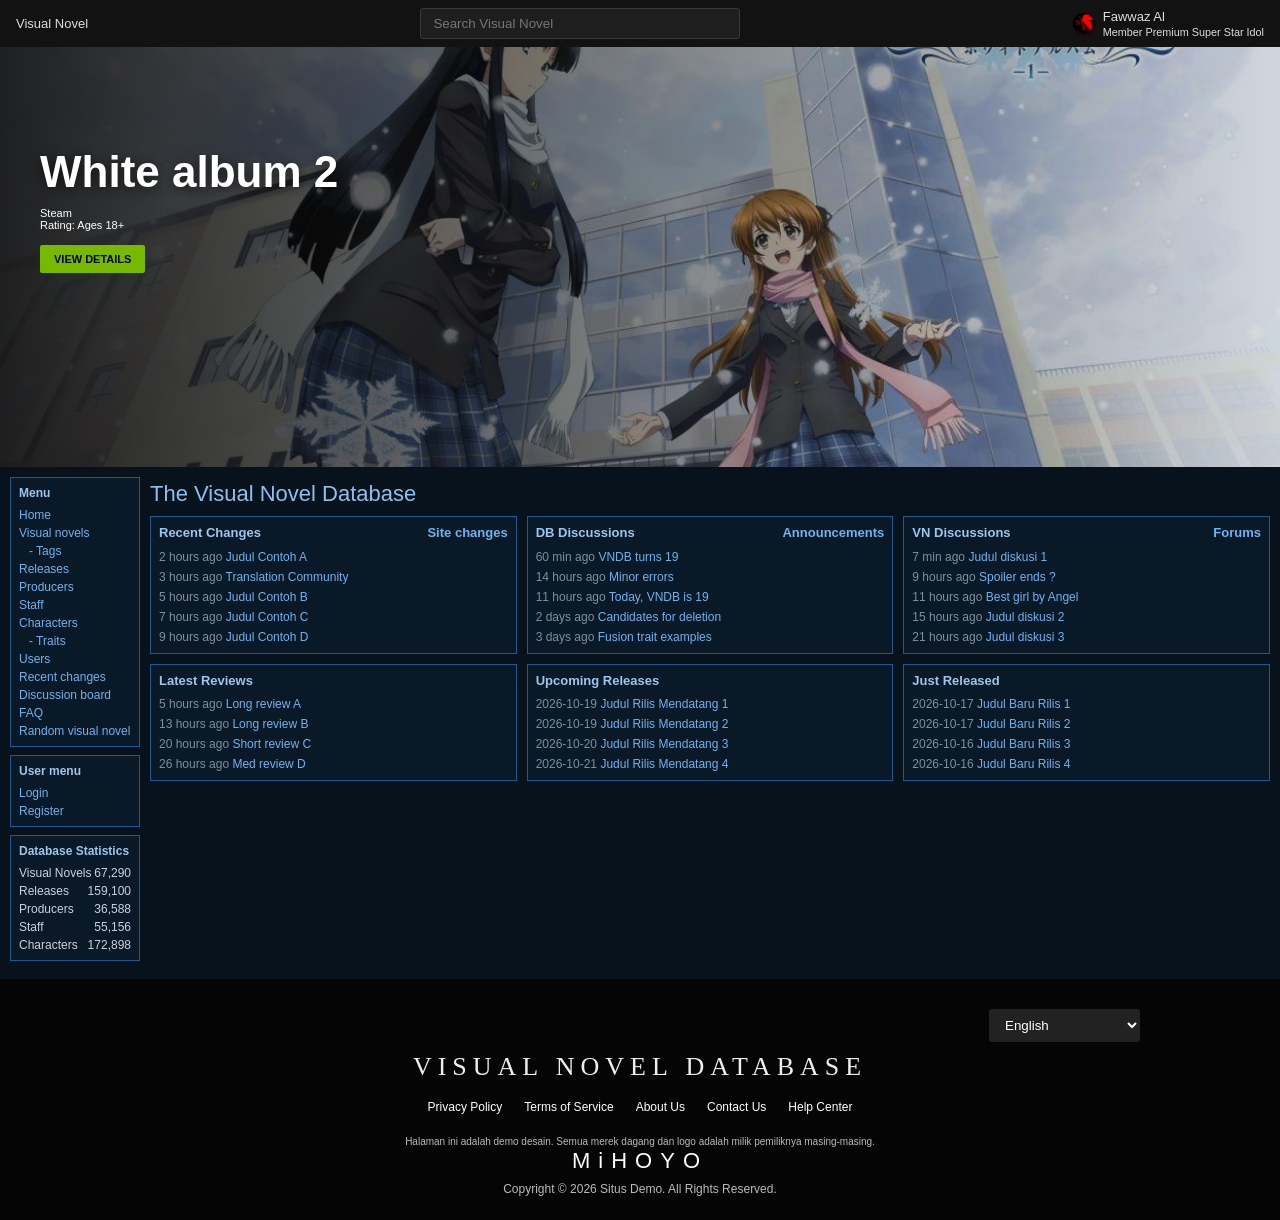
<file: ProjectHTML/index.html>
<!DOCTYPE html>
<html lang="id">
<head>
<meta charset="utf-8">
<meta name="viewport" content="width=device-width, initial-scale=1">
<title>Visual Novel Database</title>

<link rel="stylesheet" href="style.css">
</head>
<body>

<!-- HEADER -->

<header>
  <div class="topbar">
    <span>Visual Novel</span>
    <div class="search"><input type="search" placeholder="Search Visual Novel"></div>
    <div class="user">
      <span class="circle"></span>
      <span>Fawwaz Al<br><small>Member Premium Super Star Idol</small></span>
    </div>
  </div>

  <div class="hero">
    <h1>White album 2</h1>
    <p>Steam<br>Rating: Ages 18+</p>
    <a class="btn" href="#">VIEW DETAILS</a>
  </div>
</header>

<!-- BODY -->

<div class="vndb">

  <!-- Sidebar kiri -->
  <aside class="side">

    <div class="box">
      <h3>Menu</h3>
      <ul>
        <li><a href="#">Home</a></li>
        <li><a href="#">Visual novels</a></li>
        <li class="sub"><a href="#">- Tags</a></li>
        <li><a href="#">Releases</a></li>
        <li><a href="#">Producers</a></li>
        <li><a href="#">Staff</a></li>
        <li><a href="#">Characters</a></li>
        <li class="sub"><a href="#">- Traits</a></li>
        <li><a href="#">Users</a></li>
        <li><a href="#">Recent changes</a></li>
        <li><a href="#">Discussion board</a></li>
        <li><a href="#">FAQ</a></li>
        <li><a href="#">Random visual novel</a></li>
      </ul>
    </div>

    <div class="box"><h3>User menu</h3><a href="#">Login</a><br><a href="#">Register</a></div>

    <div class="box">
      <h3>Database Statistics</h3>
      <ul class="stats">
        <li><span>Visual Novels</span><span>67,290</span></li>
        <li><span>Releases</span><span>159,100</span></li>
        <li><span>Producers</span><span>36,588</span></li>
        <li><span>Staff</span><span>55,156</span></li>
        <li><span>Characters</span><span>172,898</span></li>
      </ul>
    </div>
  </aside>

  <!-- Konten utama -->
  <main class="main">
    <h1>The Visual Novel Database</h1>
    

    <!-- Baris 1 -->
    <div class="cols">
      <div class="box">
        <h2><span>Recent Changes</span><a href="#">Site changes</a></h2>
        <ul>
          <li><span class="muted">2 hours ago</span> <a href="#">Judul Contoh A</a></li>
          <li><span class="muted">3 hours ago</span> <a href="#">Translation Community</a></li>
          <li><span class="muted">5 hours ago</span> <a href="#">Judul Contoh B</a></li>
          <li><span class="muted">7 hours ago</span> <a href="#">Judul Contoh C</a></li>
          <li><span class="muted">9 hours ago</span> <a href="#">Judul Contoh D</a></li>
        </ul>
      </div>
      <div class="box">
        <h2><span>DB Discussions</span><a href="#">Announcements</a></h2>
        <ul>
          <li><span class="muted">60 min ago</span> <a href="#">VNDB turns 19</a></li>
          <li><span class="muted">14 hours ago</span> <a href="#">Minor errors</a></li>
          <li><span class="muted">11 hours ago</span> <a href="#">Today, VNDB is 19</a></li>
          <li><span class="muted">2 days ago</span> <a href="#">Candidates for deletion</a></li>
          <li><span class="muted">3 days ago</span> <a href="#">Fusion trait examples</a></li>
        </ul>
      </div>
      <div class="box">
        <h2><span>VN Discussions</span><a href="#">Forums</a></h2>
        <ul>
          <li><span class="muted">7 min ago</span> <a href="#">Judul diskusi 1</a></li>
          <li><span class="muted">9 hours ago</span> <a href="#">Spoiler ends ?</a></li>
          <li><span class="muted">11 hours ago</span> <a href="#">Best girl by Angel</a></li>
          <li><span class="muted">15 hours ago</span> <a href="#">Judul diskusi 2</a></li>
          <li><span class="muted">21 hours ago</span> <a href="#">Judul diskusi 3</a></li>
        </ul>
      </div>
    </div>

    <!-- Baris 2 -->
    <div class="cols">
      <div class="box">
        <h2><span>Latest Reviews</span></h2>
        <ul>
          <li><span class="muted">5 hours ago</span> <a href="#">Long review A</a></li>
          <li><span class="muted">13 hours ago</span> <a href="#">Long review B</a></li>
          <li><span class="muted">20 hours ago</span> <a href="#">Short review C</a></li>
          <li><span class="muted">26 hours ago</span> <a href="#">Med review D</a></li>
        </ul>
      </div>
      <div class="box">
        <h2><span>Upcoming Releases</span></h2>
        <ul>
          <li><span class="muted">2026-10-19</span> <a href="#">Judul Rilis Mendatang 1</a></li>
          <li><span class="muted">2026-10-19</span> <a href="#">Judul Rilis Mendatang 2</a></li>
          <li><span class="muted">2026-10-20</span> <a href="#">Judul Rilis Mendatang 3</a></li>
          <li><span class="muted">2026-10-21</span> <a href="#">Judul Rilis Mendatang 4</a></li>
        </ul>
      </div>
      <div class="box">
        <h2><span>Just Released</span></h2>
        <ul>
          <li><span class="muted">2026-10-17</span> <a href="#">Judul Baru Rilis 1</a></li>
          <li><span class="muted">2026-10-17</span> <a href="#">Judul Baru Rilis 2</a></li>
          <li><span class="muted">2026-10-16</span> <a href="#">Judul Baru Rilis 3</a></li>
          <li><span class="muted">2026-10-16</span> <a href="#">Judul Baru Rilis 4</a></li>
        </ul>
      </div>
    </div>
  </main>
</div>

<!-- FOOTER -->

<footer>
  <div class="lang">
    <select aria-label="Bahasa">
      <option>English</option>
      <option>Bahasa Indonesia</option>
      <option>日本語</option>
      <option>한국어</option>
      <option>中文</option>
    </select>
  </div>

  <div class="logo">Visual Novel Database</div>

  <nav class="flinks">
    <a href="#">Privacy Policy</a>
    <a href="#">Terms of Service</a>
    <a href="#">About Us</a>
    <a href="#">Contact Us</a>
    <a href="#">Help Center</a>
  </nav>

  <small>Halaman ini adalah demo desain. Semua merek dagang dan logo adalah milik pemiliknya masing-masing.</small>

  <div class="hoyo">MiHOYO</div>
  <div>Copyright &copy; 2026 Situs Demo. All Rights Reserved.</div>
</footer>

</body>
</html>
</file>
<file: ProjectHTML/style.css>
/* ===== 0. PENGATURAN UMUM (berlaku untuk seluruh halaman) ===== */
* { box-sizing: border-box; }
body { margin: 0; font-family: Arial, Tahoma, sans-serif; background: #000; color: #ddd; }
a { text-decoration: none; }
ul { list-style: none; margin: 0; padding: 0; }


/* ===== 1. HEADER (gaya GeForce NOW) ===== */

/* Bar paling atas: "Games", kolom cari, akun */
.topbar { display: flex; align-items: center; justify-content: space-between; gap: 12px; background: #121212; padding: 8px 16px; font-size: 13px; }
.topbar .search { flex: 1; text-align: center; }
.topbar input { width: 100%; max-width: 320px; padding: 7px 12px; background: #1e1e1e; color: #ddd; border: 1px solid #3a3a3a; border-radius: 3px; }
.topbar .user { display: flex; align-items: center; gap: 8px; }
.circle { width: 22px; height: 22px; border-radius: 50%; background-image: url(nervLogo.webp); background-position: center; background-size: cover; }

.hero { position: relative; min-height: 420px; padding: 60px 40px; color: #fff; background: linear-gradient(90deg, rgba(0,0,0,.85) 0%, rgba(0,0,0,.4) 50%, rgba(0,0,0,0) 100%),url("wa.jpg") center right / cover no-repeat;
}
.hero h1 { text-shadow: 0 2px 12px rgba(0,0,0,.6); }
.hero h1 { margin: 40px 0 10px; font-size: 44px; }
.hero p { margin: 0 0 14px; font-size: 11px; }
.btn { display: inline-block; background: #76b900; color: #000; font-weight: bold; font-size: 11px; padding: 8px 14px; border-radius: 2px; }


/* ===== 2. BODY (gaya VNDB: biru gelap, kotak berbingkai biru) ===== */

/* Pembungkus: sidebar di kiri, konten di kanan */
.vndb { display: flex; align-items: flex-start; gap: 10px; background: #07121d; color: #c9d3dc; font-size: 12px; line-height: 1.5; padding: 10px; }
.vndb a { color: #6db3ee; }
.vndb a:hover { text-decoration: underline; }
.muted { color: #7d8fa0; }

/* Kotak umum (dipakai di sidebar dan konten) */
.box { background: #0a1927; border: 1px solid #1f5a8f; padding: 6px 8px; }
.box h2, .box h3 { margin: 0 0 4px; font-size: 13px; color: #9cc7ec; display: flex; justify-content: space-between; }
.box h3 { font-size: 12px; }

/* Sidebar kiri */
.side { width: 130px; flex-shrink: 0; }
.side .box { margin-bottom: 8px; }
.side li a { display: block; }
.side .sub { padding-left: 10px; }
.side input { width: 100%; margin-top: 4px; background: #07121d; color: #ddd; border: 1px solid #1f5a8f; }
.stats li { display: flex; justify-content: space-between; }

/* Konten utama */
.main { flex: 1; min-width: 0; }
.main h1 { margin: 0 0 6px; font-size: 22px; font-weight: normal; color: #8fc0ec; }
.intro { text-align: center; margin: 0 0 8px; }

/* Baris berisi 3 kotak sejajar */
.cols { display: grid; grid-template-columns: repeat(3, 1fr); gap: 10px; margin-bottom: 10px; }
.cols li { padding: 1px 0; }

/* ===== 3. FOOTER (gaya Genshin Impact: hitam, rata tengah) ===== */
footer { background: #050505; color: #bbb; text-align: center; padding: 30px 16px 24px; font-size: 12px; }
.lang { max-width: 1000px; margin: 0 auto 10px; text-align: right; }
.lang select { background: #222; color: #fff; border: 0; padding: 8px 12px; border-radius: 3px; }
.logo { font-family: Georgia, serif; font-size: 26px; letter-spacing: 6px; color: #eee; text-transform: uppercase; margin-bottom: 18px; }
.flinks { display: flex; justify-content: center; flex-wrap: wrap; gap: 8px 22px; margin-bottom: 20px; }
.flinks a { color: #fff; }
.flinks a:hover { text-decoration: underline;}

.hoyo { font-size: 22px; letter-spacing: 8px; color: #fff; margin-bottom: 8px; }
</file>
<file: ProjectHTML/style/style.css>
/* ===== 0. PENGATURAN UMUM (berlaku untuk seluruh halaman) ===== */
* { box-sizing: border-box; }
body { margin: 0; font-family: Arial, Tahoma, sans-serif; background: #000; color: #ddd; }
a { text-decoration: none; }
ul { list-style: none; margin: 0; padding: 0; }


/* ===== 1. HEADER (gaya GeForce NOW) ===== */

/* Bar paling atas: "Games", kolom cari, akun */
.topbar { display: flex; align-items: center; justify-content: space-between; gap: 12px; background: #121212; padding: 8px 16px; font-size: 13px; }
.topbar .search { flex: 1; text-align: center; }
.topbar input { width: 100%; max-width: 320px; padding: 7px 12px; background: #1e1e1e; color: #ddd; border: 1px solid #3a3a3a; border-radius: 3px; }
.topbar .user { display: flex; align-items: center; gap: 8px; }
.circle { width: 22px; height: 22px; border-radius: 50%; background-image: url(nervLogo.webp); background-position: center; background-size: cover; }

.hero { position: relative; min-height: 420px; padding: 60px 40px; color: #fff; background: linear-gradient(90deg, rgba(0,0,0,.85) 0%, rgba(0,0,0,.4) 50%, rgba(0,0,0,0) 100%),url("wa.jpg") center right / cover no-repeat;
}
.hero h1 { text-shadow: 0 2px 12px rgba(0,0,0,.6); }
.hero h1 { margin: 40px 0 10px; font-size: 44px; }
.hero p { margin: 0 0 14px; font-size: 11px; }
.btn { display: inline-block; background: #76b900; color: #000; font-weight: bold; font-size: 11px; padding: 8px 14px; border-radius: 2px; }


/* ===== 2. BODY (gaya VNDB: biru gelap, kotak berbingkai biru) ===== */

/* Pembungkus: sidebar di kiri, konten di kanan */
.vndb { display: flex; align-items: flex-start; gap: 10px; background: #07121d; color: #c9d3dc; font-size: 12px; line-height: 1.5; padding: 10px; }
.vndb a { color: #6db3ee; }
.vndb a:hover { text-decoration: underline; }
.muted { color: #7d8fa0; }

/* Kotak umum (dipakai di sidebar dan konten) */
.box { background: #0a1927; border: 1px solid #1f5a8f; padding: 6px 8px; }
.box h2, .box h3 { margin: 0 0 4px; font-size: 13px; color: #9cc7ec; display: flex; justify-content: space-between; }
.box h3 { font-size: 12px; }

/* Sidebar kiri */
.side { width: 130px; flex-shrink: 0; }
.side .box { margin-bottom: 8px; }
.side li a { display: block; }
.side .sub { padding-left: 10px; }
.side input { width: 100%; margin-top: 4px; background: #07121d; color: #ddd; border: 1px solid #1f5a8f; }
.stats li { display: flex; justify-content: space-between; }

/* Konten utama */
.main { flex: 1; min-width: 0; }
.main h1 { margin: 0 0 6px; font-size: 22px; font-weight: normal; color: #8fc0ec; }
.intro { text-align: center; margin: 0 0 8px; }

/* Baris berisi 3 kotak sejajar */
.cols { display: grid; grid-template-columns: repeat(3, 1fr); gap: 10px; margin-bottom: 10px; }
.cols li { padding: 1px 0; }

/* ===== 3. FOOTER (gaya Genshin Impact: hitam, rata tengah) ===== */
footer { background: #050505; color: #bbb; text-align: center; padding: 30px 16px 24px; font-size: 12px; }
.lang { max-width: 1000px; margin: 0 auto 10px; text-align: right; }
.lang select { background: #222; color: #fff; border: 0; padding: 8px 12px; border-radius: 3px; }
.logo { font-family: Georgia, serif; font-size: 26px; letter-spacing: 6px; color: #eee; text-transform: uppercase; margin-bottom: 18px; }
.flinks { display: flex; justify-content: center; flex-wrap: wrap; gap: 8px 22px; margin-bottom: 20px; }
.flinks a { color: #fff; }
.flinks a:hover { text-decoration: underline;}

.hoyo { font-size: 22px; letter-spacing: 8px; color: #fff; margin-bottom: 8px; }
</file>
